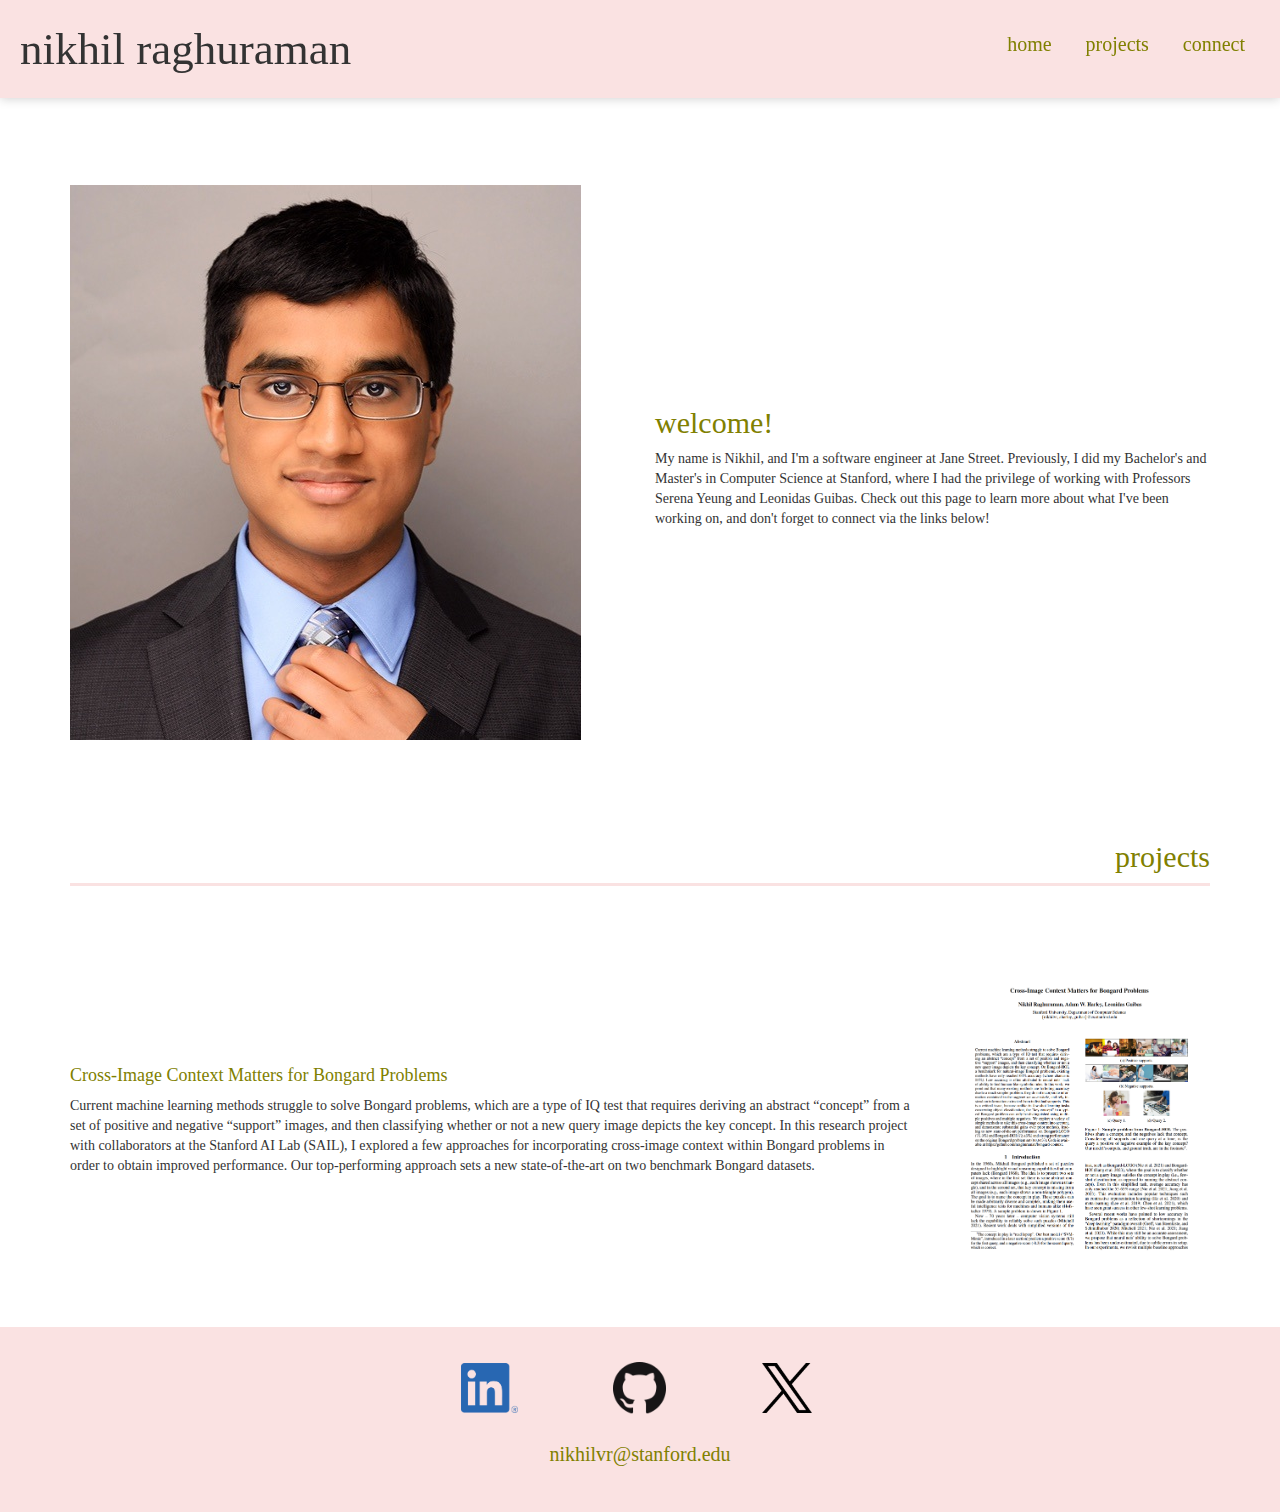
<file: index.html>
<!DOCTYPE html>
<html lang="en">

<head>
    <title>Nikhil Raghuraman</title>
    <meta charset="utf-8">
    <meta name="viewport" content="width=device-width, initial-scale=1.0, shrink-to-fit=no">
    <meta name="description" content="Stanford Computer Science Undergrad Nikhil Raghuraman's background and interests">
    <meta name="keywords" content="Stanford, computer science, software engineering, student, undergraduate, intern">
    <meta name="author" content="Nikhil Raghuraman">
    <meta name="google-site-verification" content="KeEpYSvwz5hfaKLwkH2MGpDjtZJpeQkedFv2a-xgp00" />
    <link rel="stylesheet" href="https://maxcdn.bootstrapcdn.com/bootstrap/3.3.7/css/bootstrap.min.css"
        integrity="sha384-BVYiiSIFeK1dGmJRAkycuHAHRg32OmUcww7on3RYdg4Va+PmSTsz/K68vbdEjh4u" crossorigin="anonymous">
    <link rel="stylesheet" type="text/css" href="style.css">
    <link href="[data-uri]" rel="icon" type="image/x-icon" />
    <script src="https://code.jquery.com/jquery-3.3.1.slim.min.js"
        integrity="sha384-q8i/X+965DzO0rT7abK41JStQIAqVgRVzpbzo5smXKp4YfRvH+8abtTE1Pi6jizo"
        crossorigin="anonymous"></script>
    <script src="https://maxcdn.bootstrapcdn.com/bootstrap/3.3.7/js/bootstrap.min.js"
        integrity="sha384-Tc5IQib027qvyjSMfHjOMaLkfuWVxZxUPnCJA7l2mCWNIpG9mGCD8wGNIcPD7Txa"
        crossorigin="anonymous"></script>
    <script src="script.js" type="text/javascript"></script>
</head>

<body>
    <div class="container">
        <div class="navbar navbar-fixed-top" id="navbar">
            <div class="row">
                <h1 class="col-sm-4" id="name">nikhil raghuraman</h1>
                <nav class="col-sm-8 text-right">
                    <a class="button" style="text-decoration: none" href="#">home</a>
                    <a class="button" href="#projects-section">projects</a>
                    <a class="button" href="#connect-section">connect</a>
                </nav>
            </div>
        </div>
    </div>

    <div id="home" class="container">
        <div class="row">
            <div class="col-sm-6">
                <img class="img-responsive" id="headshot" src="images/Website Photo.jpg" />
            </div>
            <div id="welcome" class="col-sm-6">
                <h2>welcome!</h2>
                <p>My name is Nikhil, and I'm a software engineer at Jane Street. Previously, I did my
                    Bachelor's and Master's in Computer Science at Stanford, where I had the privilege of working with
                    Professors Serena Yeung and Leonidas Guibas. Check out this page to learn more about
                    what I've been working on, and don't
                    forget to connect via the links below!</p>
            </div>
        </div>
    </div>

    <div id="projects-section" class="container">
        <h2 class="text-right">projects</h2>
        <div class="separator"></div>
        <div class="row" style="padding-bottom: 40px">
            <div class="col-sm-9">
                <a href="projects/bongard.html">
                    <h3>Cross-Image Context Matters for Bongard Problems</h3>
                </a>
                <p>Current machine learning methods struggle to solve Bongard problems, which are a type of IQ test that
                    requires deriving an abstract “concept” from a set of positive and negative “support” images, and
                    then classifying whether or not a new query image depicts the key concept. In this research project
                    with collaborators at the Stanford AI Lab (SAIL), I explored a few approaches for incorporating
                    cross-image context within Bongard problems in order to obtain improved performance. Our
                    top-performing approach sets a new state-of-the-art on two benchmark Bongard datasets.</p>
            </div>
            <div class="col-sm-3">
                <a href="projects/bongard.html">
                    <img class="img-responsive" id="paper" src="images/bongard paper.png" />
                </a>
            </div>
        </div>
    </div>

    <div id="connect-section" class="container text-center">
        <div class="row">
            <div class="col-sm-5 text-right">
                <a href="https://www.linkedin.com/in/nikhilraghuraman">
                    <img src="images/LI-In-Bug.png" height="50px" width="57px" />
                </a>
            </div>
            <div class="col-sm-2 text-center">
                <a href="https://github.com/nraghuraman">
                    <img src="images/GitHub-Mark-64px.png" height="53px" width="53px" />
                </a>
            </div>
            <div class="col-sm-5 text-left">
                <a href="https://twitter.com/nikraghuraman">
                    <img src="images/x-logo.png" height="50px" width="50px" />
                </a>
            </div>
        </div>
        <a id="email" class="button" href="mailto:nikhilvr@stanford.edu">nikhilvr@stanford.edu</a>
    </div>
</body>

</html>
</file>
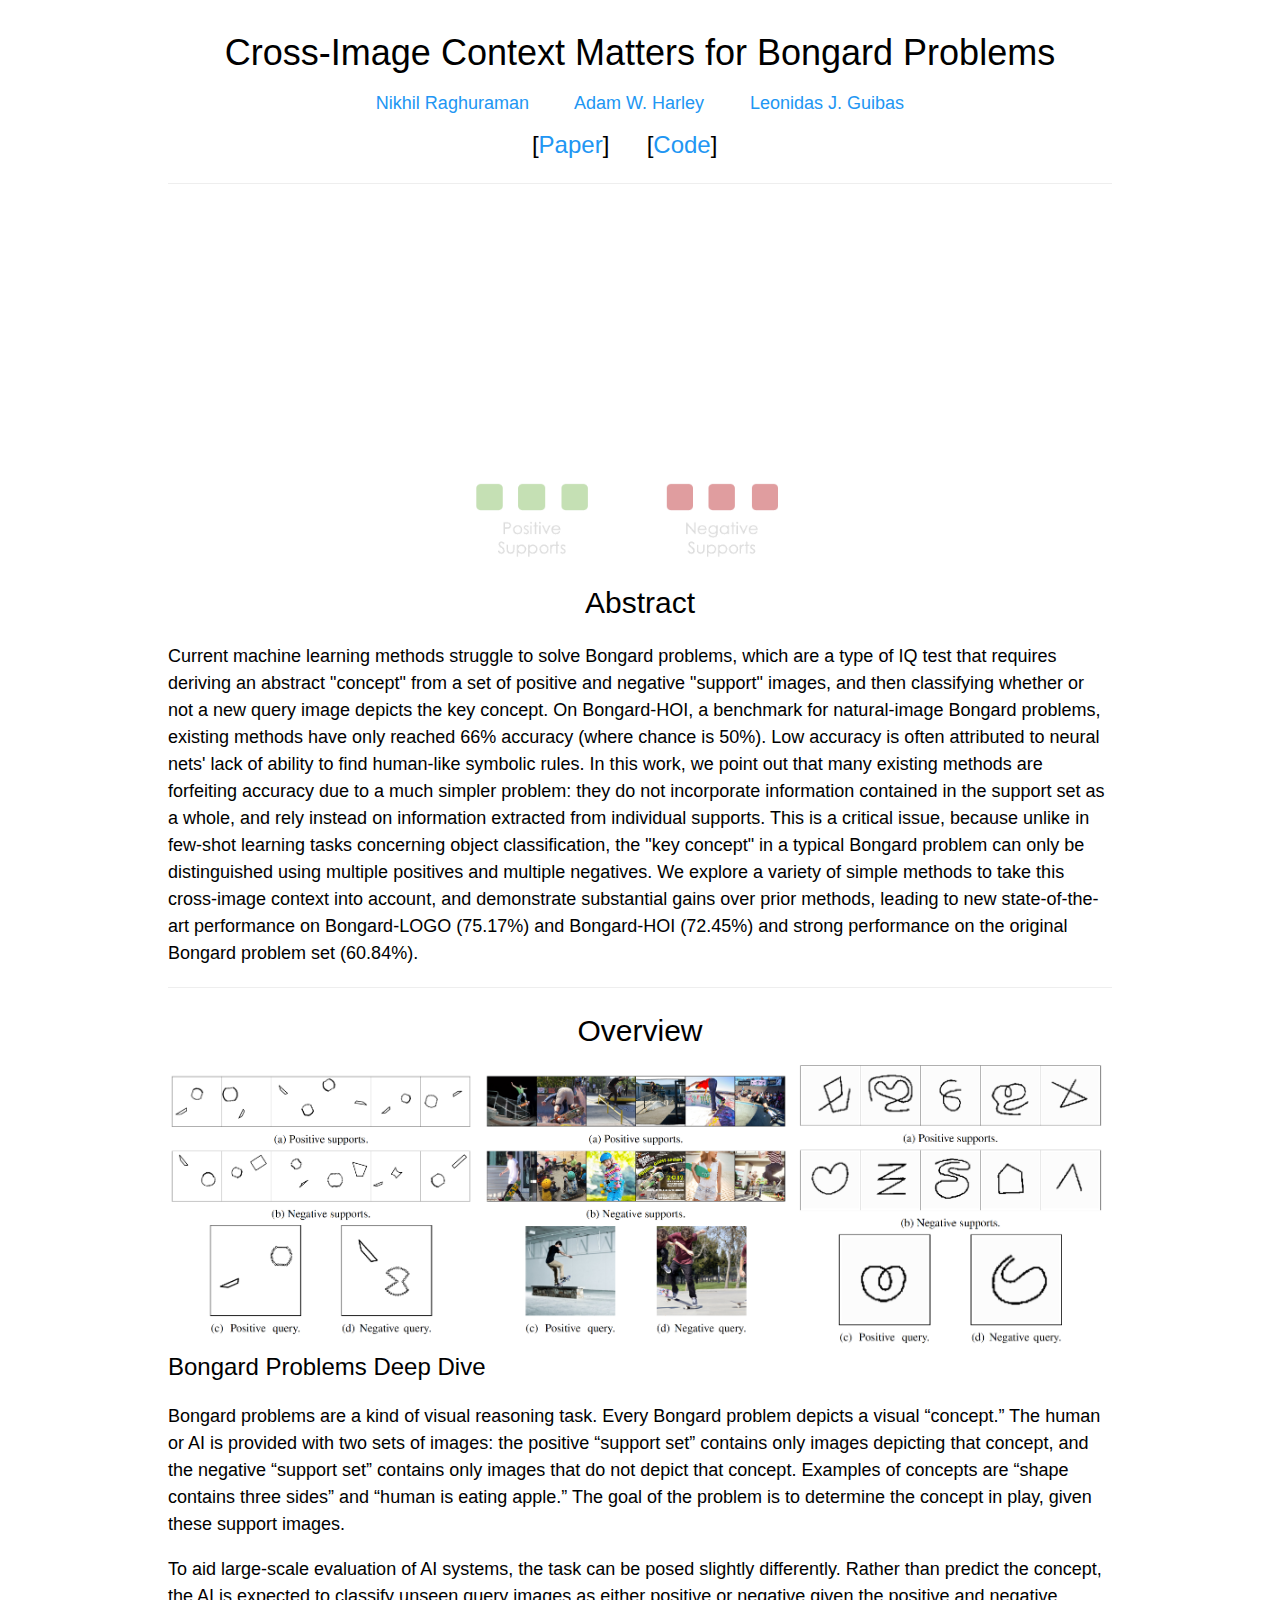
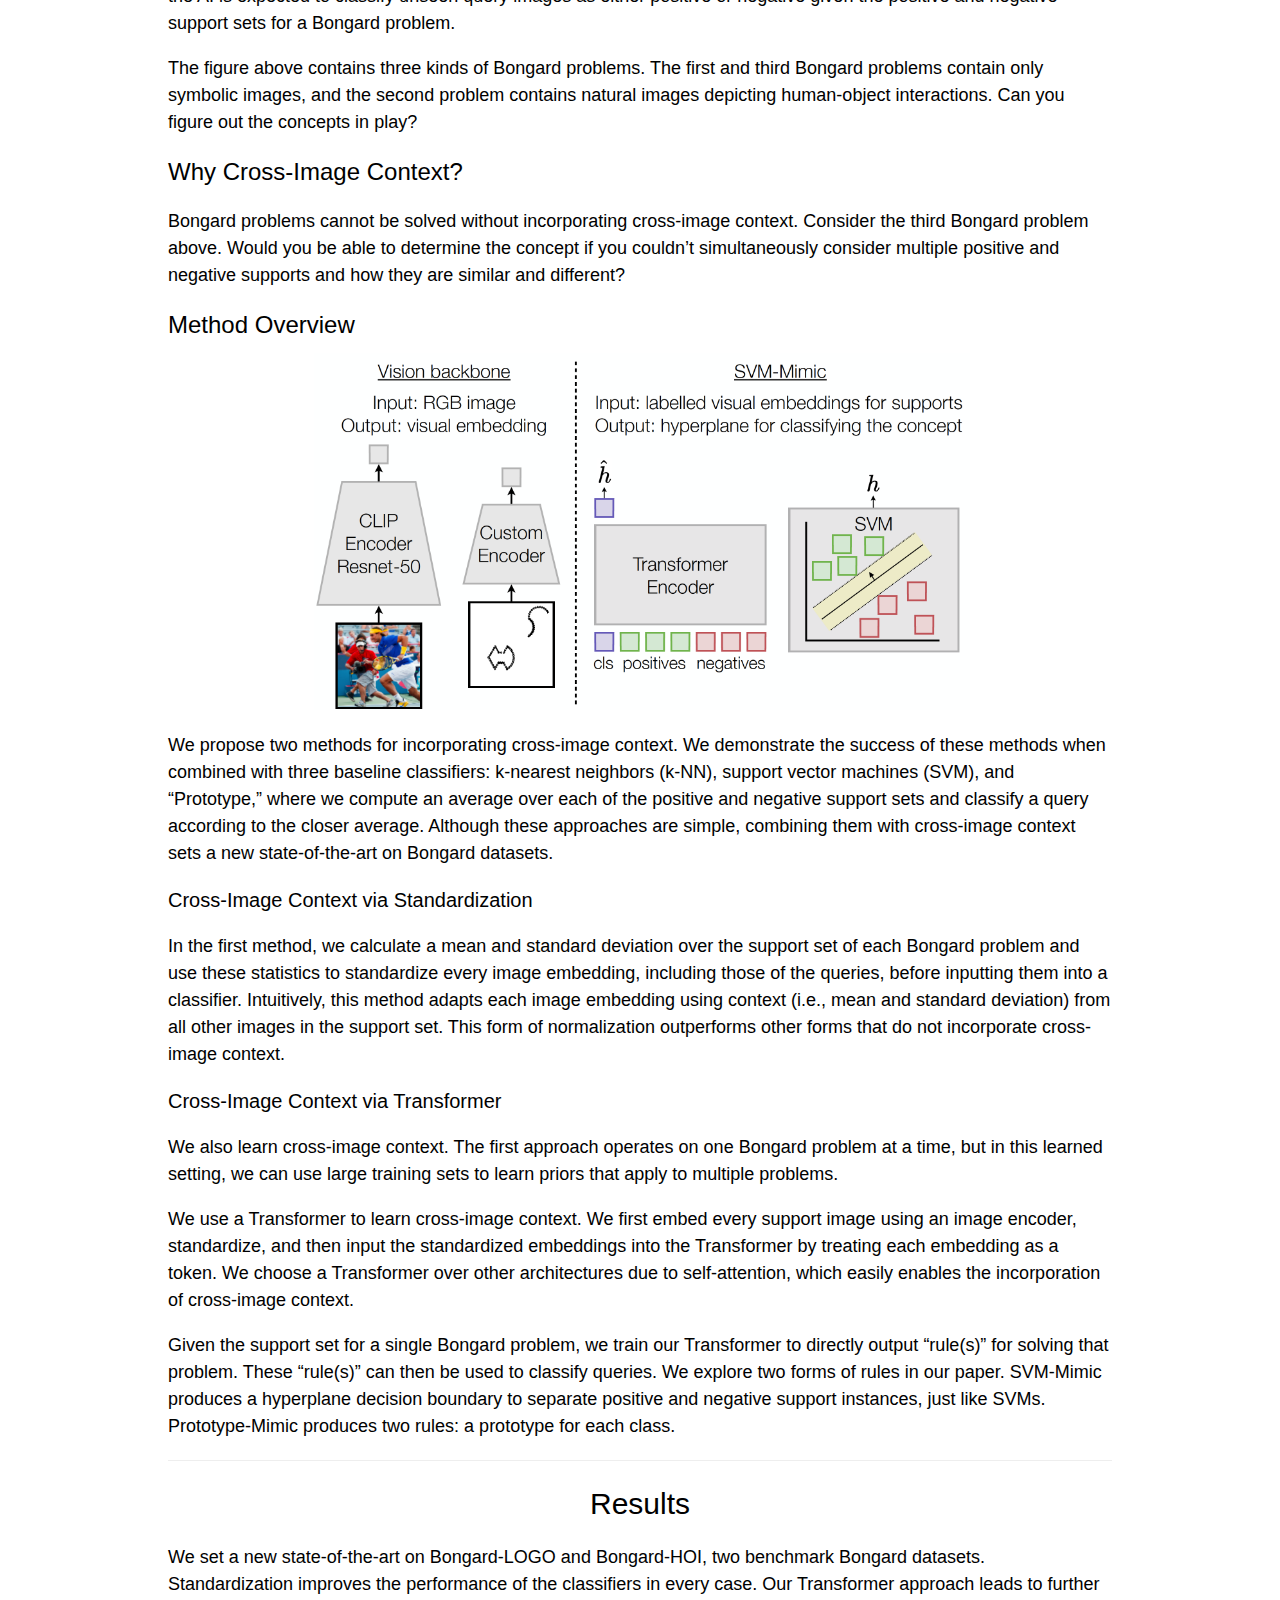
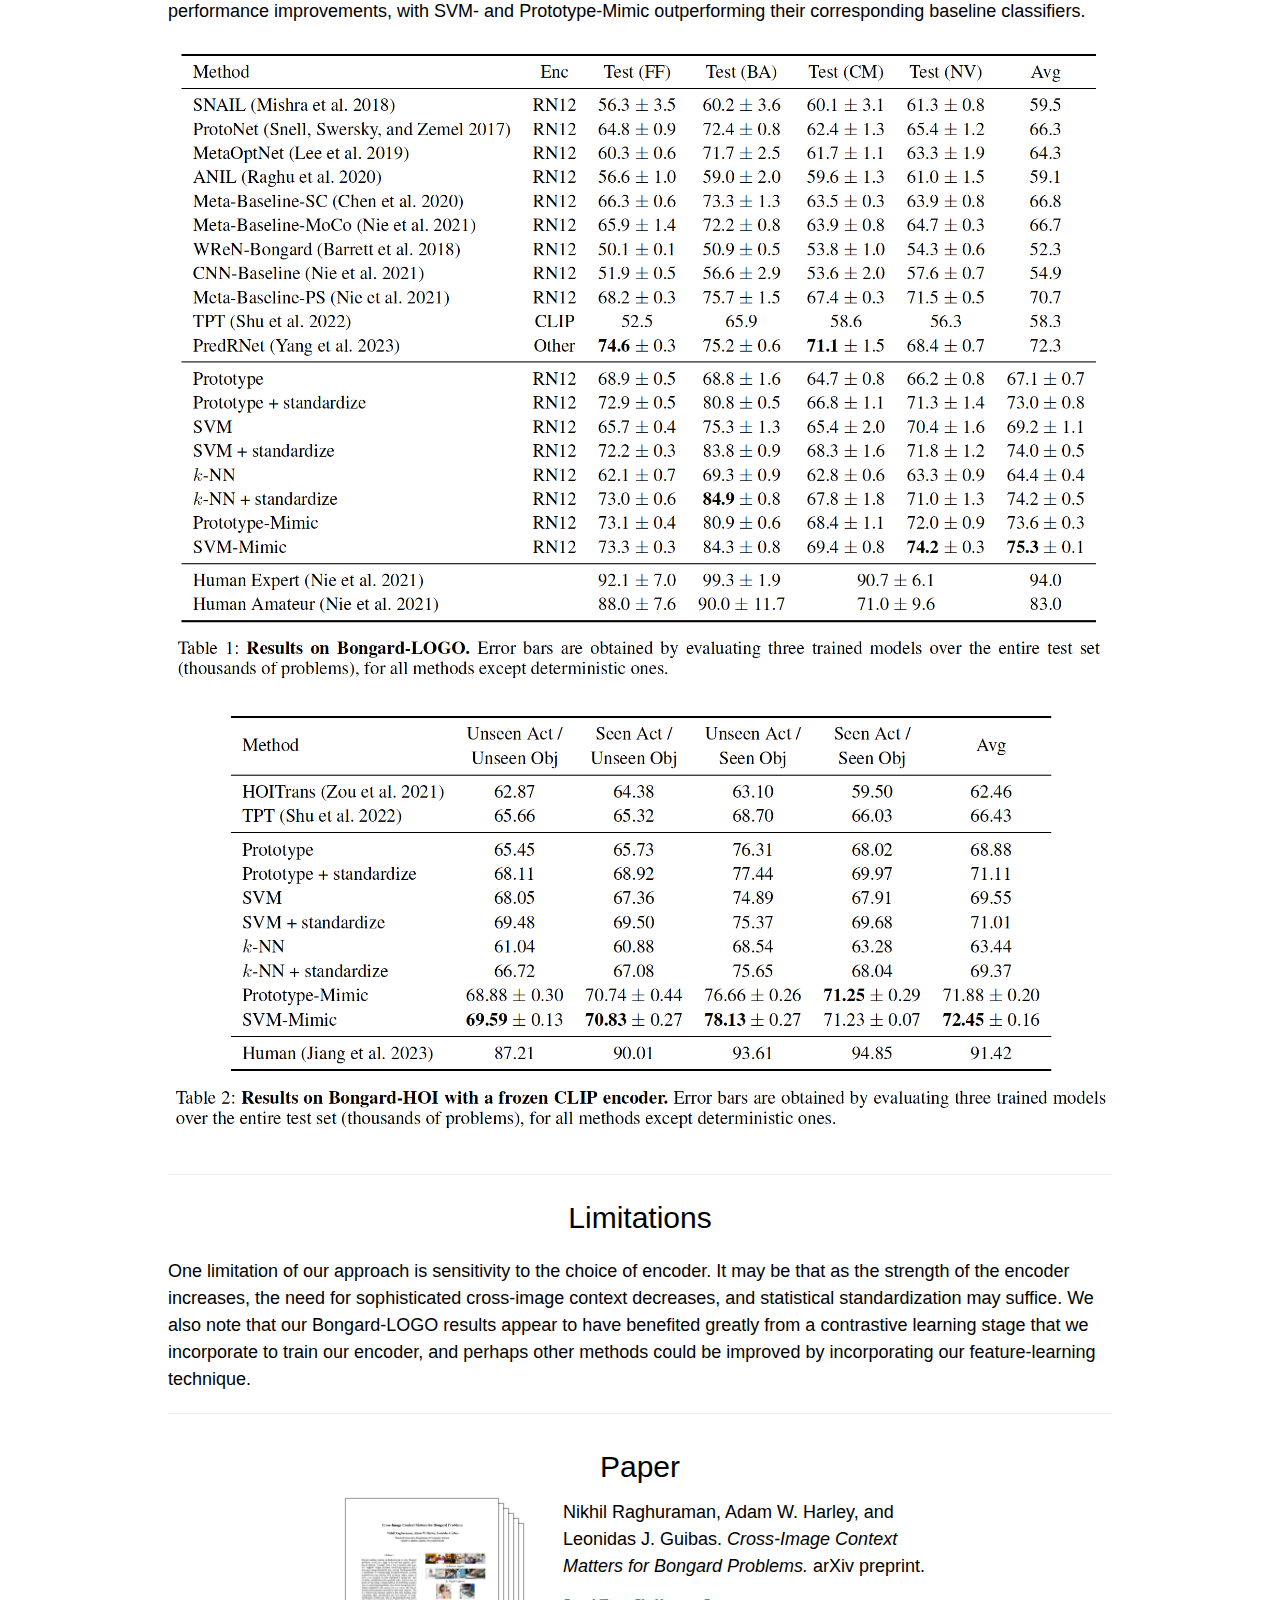
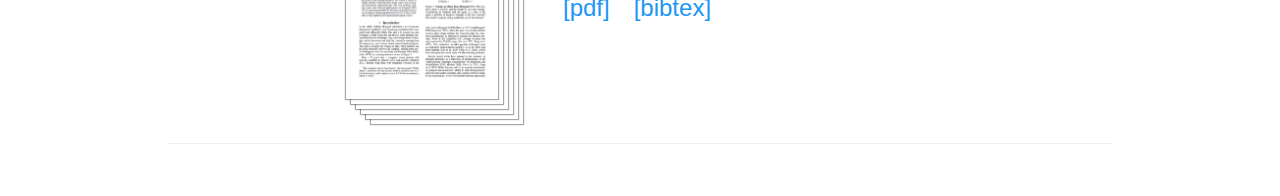
<file: projects/bongard.html>
<!DOCTYPE html>
<html>
  <head>
    <title>Cross-Image Context Matters for Bongard Problems</title>
    <meta charset="UTF-8">
    <meta name="viewport" content="width=device-width, initial-scale=1">
    <link rel="stylesheet" href="https://www.w3schools.com/w3css/4/w3.css">
    <link rel="stylesheet" href="https://cdnjs.cloudflare.com/ajax/libs/font-awesome/4.7.0/css/font-awesome.min.css">
    <style>
      html,body,h1,h2,h3,h4,h5,h6 {font-family: "Titillium Web", "HelveticaNeue-Light", "Helvetica Neue Light", "Helvetica Neue", Helvetica, Arial, "Lucida Grande", sans-serif;}
      <!-- .cite { background:#f0f0f0; padding:10px; font-size:18px} -->
      .cite { padding:0px; background:#ffffff; font-size:18px}
      .card {border: 1px solid #ccc}
      img { margin-bottom:-6px;}
      p { font-size:18px;}
      a {text-decoration: none; color: #2196F3;}
      .layered-paper-big { /* modified from: http://css-tricks.com/snippets/css/layered-paper/ */
      box-shadow:
      0px 0px 1px 1px rgba(0,0,0,0.35), /* The top layer shadow */
      5px 5px 0 0px #fff, /* The second layer */
      5px 5px 1px 1px rgba(0,0,0,0.35), /* The second layer shadow */
      10px 10px 0 0px #fff, /* The third layer */
      10px 10px 1px 1px rgba(0,0,0,0.35), /* The third layer shadow */
      15px 15px 0 0px #fff, /* The fourth layer */
      15px 15px 1px 1px rgba(0,0,0,0.35), /* The fourth layer shadow */
      20px 20px 0 0px #fff, /* The fifth layer */
      20px 20px 1px 1px rgba(0,0,0,0.35), /* The fifth layer shadow */
      25px 25px 0 0px #fff, /* The fifth layer */
      25px 25px 1px 1px rgba(0,0,0,0.35); /* The fifth layer shadow */
      margin-left: 10px;
      margin-right: 60px;
      }
    </style>
  </head>  
  <body class="w3-white">
    <!-- Page Container -->
    <div class="w3-content w3-margin-top w3-margin-bottom" style="max-width:960px;">

      <!-- The Grid -->
      <div class="w3-row-padding">

	<!-- paper container -->	  
	<div class="w3-display-container w3-row w3-white w3-margin-bottom">
	  <div class="w3-center">
	    <h1>Cross-Image Context Matters for Bongard Problems</h1>
	    <h5><a href="https://nikhilraghuraman.com">Nikhil Raghuraman</a> &emsp;&emsp; <a href="https://adamharley.com/">Adam W. Harley</a> &emsp;&emsp; <a href="https://geometry.stanford.edu/member/guibas/">Leonidas J. Guibas</a></h5>
	  </div>
	  <div class="w3-center">
	    <h3>[<a href="https://arxiv.org/abs/2309.03468">Paper</a>] &emsp; [<a href="https://github.com/nraghuraman/bongard-context">Code</a>] &emsp;</h3>
	  </div>
	  <hr>
      <div class="w3-center">
        <img style="width:70%" src="images/system_diagram.gif">
      </div>

	  <div class="w3-center">
	    <h2>Abstract</h2>
	  </div>
      <p>Current machine learning methods struggle to solve Bongard problems, which are a type of IQ test that requires deriving an abstract "concept" from a set of positive and negative "support" images, and then classifying whether or not a new query image depicts the key concept. On Bongard-HOI, a benchmark for natural-image Bongard problems, existing methods have only reached 66% accuracy (where chance is 50%). Low accuracy is often attributed to neural nets' lack of ability to find human-like symbolic rules. In this work, we point out that many existing methods are forfeiting accuracy due to a much simpler problem: they do not incorporate information contained in the support set as a whole, and rely instead on information extracted from individual supports. This is a critical issue, because unlike in few-shot learning tasks concerning object classification, the "key concept" in a typical Bongard problem can only be distinguished using multiple positives and multiple negatives. We explore a variety of simple methods to take this cross-image context into account, and demonstrate substantial gains over prior methods, leading to new state-of-the-art performance on Bongard-LOGO (75.17%) and Bongard-HOI (72.45%) and strong performance on the original Bongard problem set (60.84%).</p>
	  <hr>

	  <div class="w3-center">
	    <h2>Overview</h2>
	  </div>
      <table style="width:100%;border:0px;border-spacing:0px;border-collapse:separate;margin-right:auto;margin-left:auto;margin-top:10px;">
	    <tr style="padding:0px">
	      <td style="padding-right:1%;width:32%;vertical-align:middle">
            <img style="width:100%;max-width:100%" src="images/logo_eg.png">
	      </td>
	      <td style="padding-right:1%;width:32%;vertical-align:middle">
            <img style="width:100%;max-width:100%" src="images/hoi_eg.png">
	      </td>
	      <td style="padding-right:1%;width:32%;vertical-align:middle">
            <img style="width:100%;max-width:100%" src="images/classic_eg.png">
	      </td>
	    </tr>
	  </table>

      <h3>Bongard Problems Deep Dive</h3>
        <p>Bongard problems are a kind of visual reasoning task. Every Bongard problem depicts a visual “concept.” The human or AI is provided with two sets of images: the positive “support set” contains only images depicting that concept, and the negative “support set” contains only images that do not depict that concept. Examples of concepts are “shape contains three sides” and “human is eating apple.” The goal of the problem is to determine the concept in play, given these support images.</p>
        <p>To aid large-scale evaluation of AI systems, the task can be posed slightly differently. Rather than predict the concept, the AI is expected to classify unseen query images as either positive or negative given the positive and negative support sets for a Bongard problem.</p>
        <p>The figure above contains three kinds of Bongard problems. The first and third Bongard problems contain only symbolic images, and the second problem contains natural images depicting human-object interactions. Can you figure out the concepts in play?</p>
        <h3>Why Cross-Image Context?</h3>
        <p>Bongard problems cannot be solved without incorporating cross-image context. Consider the third Bongard problem above. Would you be able to determine the concept if you couldn’t simultaneously consider multiple positive and negative supports and how they are similar and different?</p>
        <h3>Method Overview</h3>
        <div class="w3-center">
            <img src="images/svm-mimic.png" style="width:70%">
        </div>
        <p>We propose two methods for incorporating cross-image context. We demonstrate the success of these methods when combined with three baseline classifiers: k-nearest neighbors (k-NN), support vector machines (SVM), and “Prototype,” where we compute an average over each of the positive and negative support sets and classify a query according to the closer average. Although these approaches are simple, combining them with cross-image context sets a new state-of-the-art on Bongard datasets.</p>
        <h4>Cross-Image Context via Standardization</h4>
        <p>In the first method, we calculate a mean and standard deviation over the support set of each Bongard problem and use these statistics to standardize every image embedding, including those of the queries, before inputting them into a classifier. Intuitively, this method adapts each image embedding using context (i.e., mean and standard deviation) from all other images in the support set. This form of normalization outperforms other forms that do not incorporate cross-image context.</p>
        <h4>Cross-Image Context via Transformer</h4>
        <p>We also learn cross-image context. The first approach operates on one Bongard problem at a time, but in this learned setting, we can use large training sets to learn priors that apply to multiple problems.</p>
        <p>We use a Transformer to learn cross-image context. We first embed every support image using an image encoder, standardize, and then input the standardized embeddings into the Transformer by treating each embedding as a token. We choose a Transformer over other architectures due to self-attention, which easily enables the incorporation of cross-image context.</p>
        <p>Given the support set for a single Bongard problem, we train our Transformer to directly output “rule(s)” for solving that problem. These “rule(s)” can then be used to classify queries. We explore two forms of rules in our paper. SVM-Mimic produces a hyperplane decision boundary to separate positive and negative support instances, just like SVMs. Prototype-Mimic produces two rules: a prototype for each class.</p>
	  <hr>

	  <div class="w3-center">
	    <h2>Results</h2>
	  </div>
      <p>We set a new state-of-the-art on Bongard-LOGO and Bongard-HOI, two benchmark Bongard datasets. Standardization improves the performance of the classifiers in every case. Our Transformer approach leads to further performance improvements, with SVM- and Prototype-Mimic outperforming their corresponding baseline classifiers.</p>
      <img src="images/logo_results.png" style="width:100%;margin-bottom:20px">
      <img src="images/hoi_results.png" style="width:100%;margin-bottom:20px">
      <hr>

      <div class="w3-center">
        <h2>Limitations</h2>
      </div>
      <p>One limitation of our approach is sensitivity to the choice of encoder. It may be that as the strength of the encoder increases, the need for sophisticated cross-image context decreases, and statistical standardization may suffice. We also note that our Bongard-LOGO results appear to have benefited greatly from a contrastive learning stage that we incorporate to train our encoder, and perhaps other methods could be improved by incorporating our feature-learning technique.</p>
      <hr>

	  <div class="w3-row w3-margin" style="padding-bottom:2em">
	    <div class="w3-center"><h2>Paper</h2></div>
	    <div class="w3-col s0 m1 l2" style="height:10px"></div>
	    <div class="w3-col s6 m3 l2">
	      <a href="https://arxiv.org/abs/2309.03468"><img class="layered-paper-big" src="../images/bongard paper.png" style="width:100%;min-height:200px; margin-right:3em"></a>
	    </div>
	    <div class="w3-col s6 m7 l6" style="padding-left:5em">
	      <div class="cite">
        Nikhil Raghuraman, Adam W. Harley, and Leonidas J. Guibas.
		<i>Cross-Image Context Matters for Bongard Problems.</i> 
		arXiv preprint.
	      </div>
	      <h3><a href="https://arxiv.org/abs/2309.03468">[pdf]</a>&emsp;<a href="bib.txt">[bibtex]</a></h3>
	    </div>
	    <div class="w3-col s0 m1 l2" style="height:10px"></div>
	  </div>
	  <hr>
	  
	</div>
    </div>

  </body>
</html>
</file>
<file: style.css>
.row:before, .row:after {
    width: 0px;
    height: 0px;
}

html {
    scroll-behavior: smooth;
}

body {
    margin-top: 25px;
    overflow-x: hidden;
}

@media screen and (min-width: 768px) {
    body {
        overflow-y: auto;
        animation-name: fix-overflow-y;
        animation-duration: 4s;
        animation-timing-function: step-end;
    }
}

@keyframes fade-in {
    from {
        opacity: 0;
    }
    to {
        opacity: 1;
    }
}

@keyframes slide-into-l {
    from {
        transform: translateX(-400%);
    }
}

@keyframes slide-into-r {
    from {
        transform: translateX(400%);
    }
}

@keyframes btn-fade {
    from {
        border-bottom-color: rgba(128, 128, 0, 0);
    }
    to {
        border-bottom-color: rgba(128, 128, 0, 1);
    }
}

@keyframes fix-overflow-y {
    from {
        overflow-y: hidden;
    }
    to {
        overflow-y: auto;
    }
}

h1 {
    font-family: "Trebuchet MS", serif;
    font-size: 45px;
}


h2 {
    font-family: "Trebuchet MS", serif;
    color: rgb(128, 128, 0);
}

h3 {
    font-family: "Trebuchet MS", serif;
    color: rgb(128, 128, 0);
    font-size: 18px;
}

figcaption {
    font-family: "Trebuchet MS", serif;
    font-size: 12px;
    padding-top: 5px;
    padding-bottom: 5px;
}

p {
    font-family: "Trebuchet MS", serif;
}

img {
    float: center;
}

nav {
    float: right;
}

@media screen and (max-width: 1012px) {
    nav {
        display: none;
    }
}

.navbar {
    background-color: rgba(250, 226, 226, 1);
    height: auto;
    padding-top: 5px;
    padding-bottom: 12px;
    padding-left: 20px;
    padding-right: 20px;
    animation-name: fade-in;
    animation-duration: 2s;
    box-shadow: 0px 0.7px 10px #D3D3D3;
}

.button:hover {
    text-decoration: none;
    color: rgb(128, 128, 0);
    animation-name: btn-fade;
    animation-duration: 1s;
    animation-fill-mode: both;
}

.button {
    vertical-align: middle;
    padding-left: 0px;
    padding-right: 0px;
    margin-left: 15px;
    margin-right: 15px;
    padding-bottom: 6px;
    font-family: "Trebuchet MS", serif;
    font-size: 20px;
    color: rgb(128, 128, 0);
    border-bottom-width: 3px;
    border-bottom-style: solid;
    border-bottom-color: rgba(128, 128, 0, 0);
}

.button:visited {
    color: rgb(128, 128, 0);
}

.container {
    padding-top: 80px;
}

.row {
    display: flex;
    flex-wrap: wrap;
    align-items: center;
    justify-content: center;
}

.separator {
    background-color: rgba(250, 226, 226, 1);
    width: 100%;
    height: 3px;
    margin-bottom: 60px;
}

@media screen and (max-width: 1012px) {
    #name {
        text-align: center;
    }
}

#headshot {
    animation-name: slide-into-l;
    animation-duration: 1s;
    animation-delay: 2s;
    animation-fill-mode: both;
}

#welcome {
    overflow: auto;
    justify-content: left;
    animation-name: fade-in;
    animation-duration: 1s;
    animation-delay: 3s;
    animation-fill-mode: both;
}

@media screen and (max-width: 768px) {
    #welcome {
        animation-delay: 2s;
    }
}

#connect-section {
    background-color: rgba(250, 226, 226, 1);
    width: auto;
    padding-top: 35px;
    padding-bottom: 35px;
}

#email {
    display: inline-block;
    margin-top: 25px;
}
</file>
